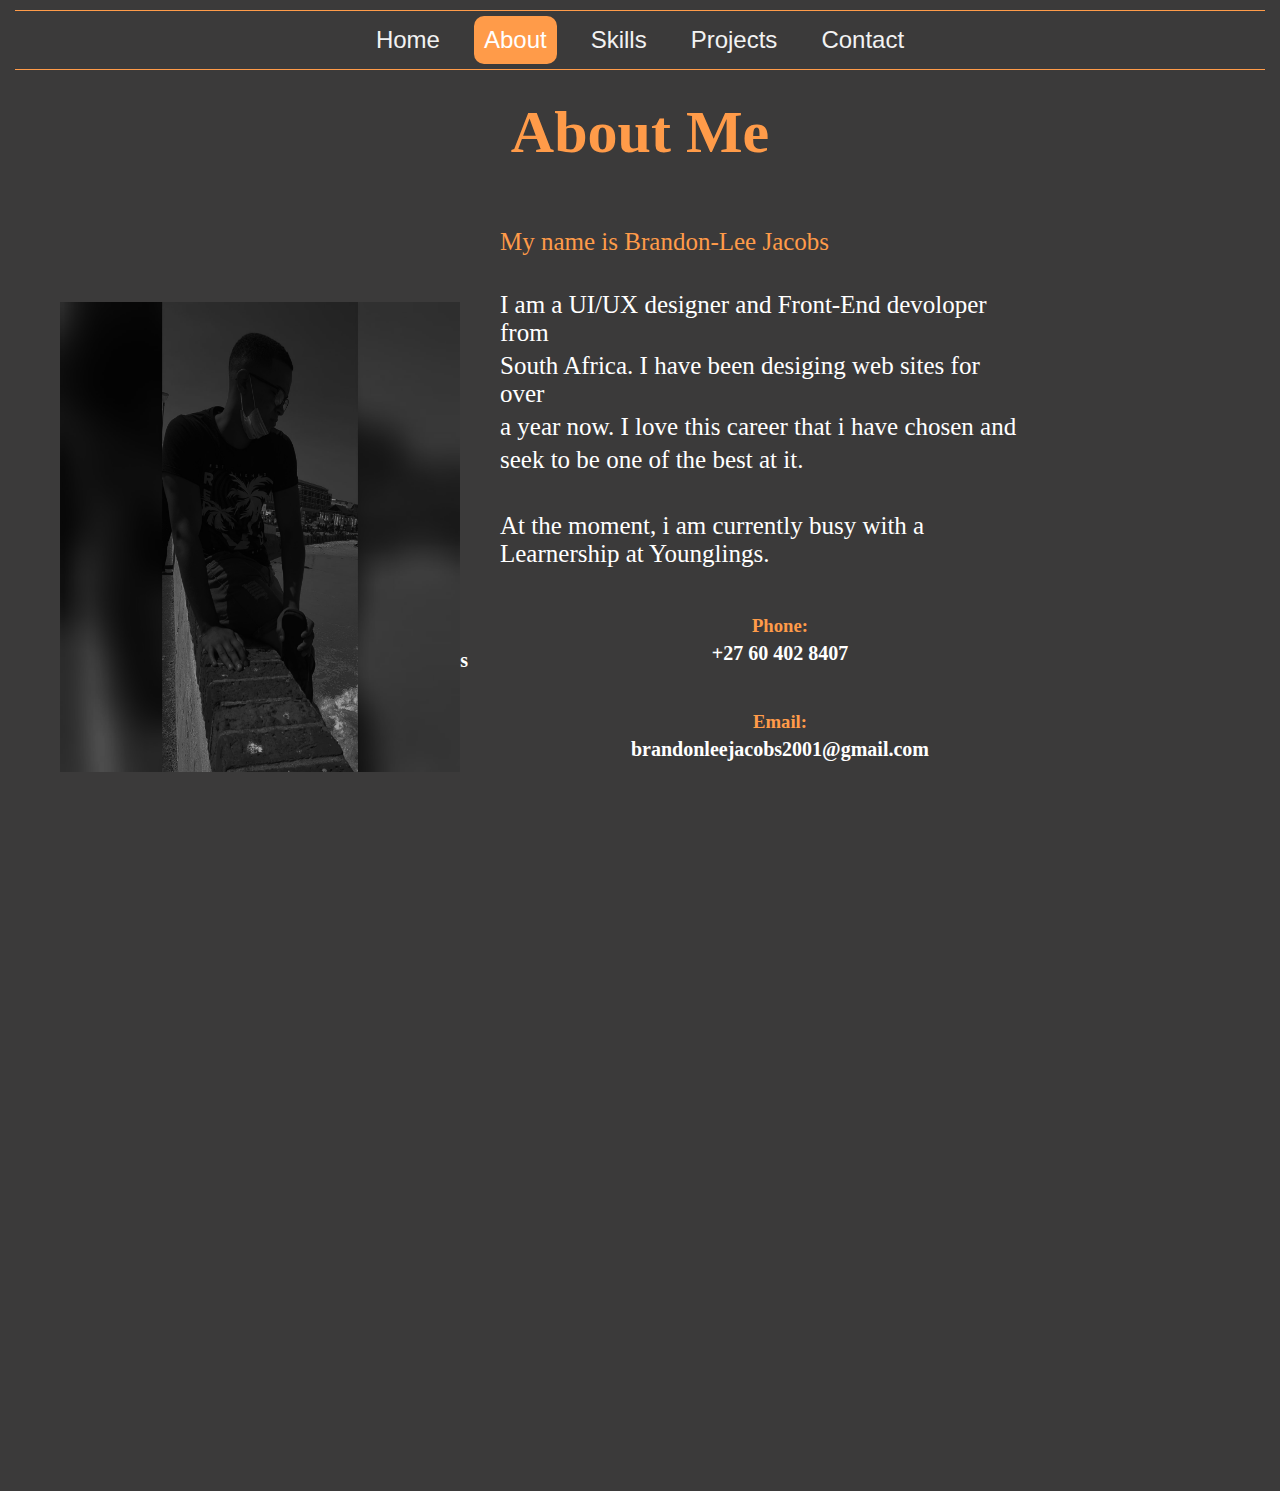
<file: About.html>
<!DOCTYPE html>
<html lang="en">
<head>
    <meta charset="UTF-8">
    <meta http-equiv="X-UA-Compatible" content="IE=edge">
    <meta name="viewport" content="width=device-width, initial-scale=1.0">
    <title>Brandon-Lee Jacobs</title>
    <link rel="stylesheet" href="About.css">
</head>
<body>
<header>

    <ul class="nav">
        <li><a href="Index.html">Home</a></li>
        <li><a href="About.html" class="active">About</a></li>
        <li><a href="Skills.html">Skills</a></li>
        <li><a href="Projects.html">Projects</a></li>
        <li><a href="Contact.html">Contact</a></li>
      </ul>

</header>

<br>

<div class="p">
    <p>About Me</p>
</div>

<br>
<br>

<div class="paragraph">
    <p>My name is Brandon-Lee Jacobs</p>
</div>

<div class="paragraph2">
    <p>I am a UI/UX designer and Front-End devoloper from</p>
    <p>South Africa. I have been desiging web sites for over </p>
    <p> a year now. I love this career that i have chosen and </p>
    <p>seek to be one of the best at it.</p>

    <br>

    <p>At the moment, i am currently busy with a Learnership at Younglings.</p>
</div>

<br>

<div class="heading3">

    <h3>Name:</h3> 
    <p>Brandon-Lee Jacobs</p>

    <br>
    <br>

    <h3>Country:</h3>
    <p>South Africa</p>
   
</div>

<div class="heading4">
    <h3>Phone:</h3>
    <p>+27 60 402 8407</p>

    <br>
    <br>

    <h3>Email:</h3>
    <p>brandonleejacobs2001@gmail.com</p>
</div>

<div class="image">
    <img src="image.png" width="400" height="470">
</div>


</body>
</html>
</file>
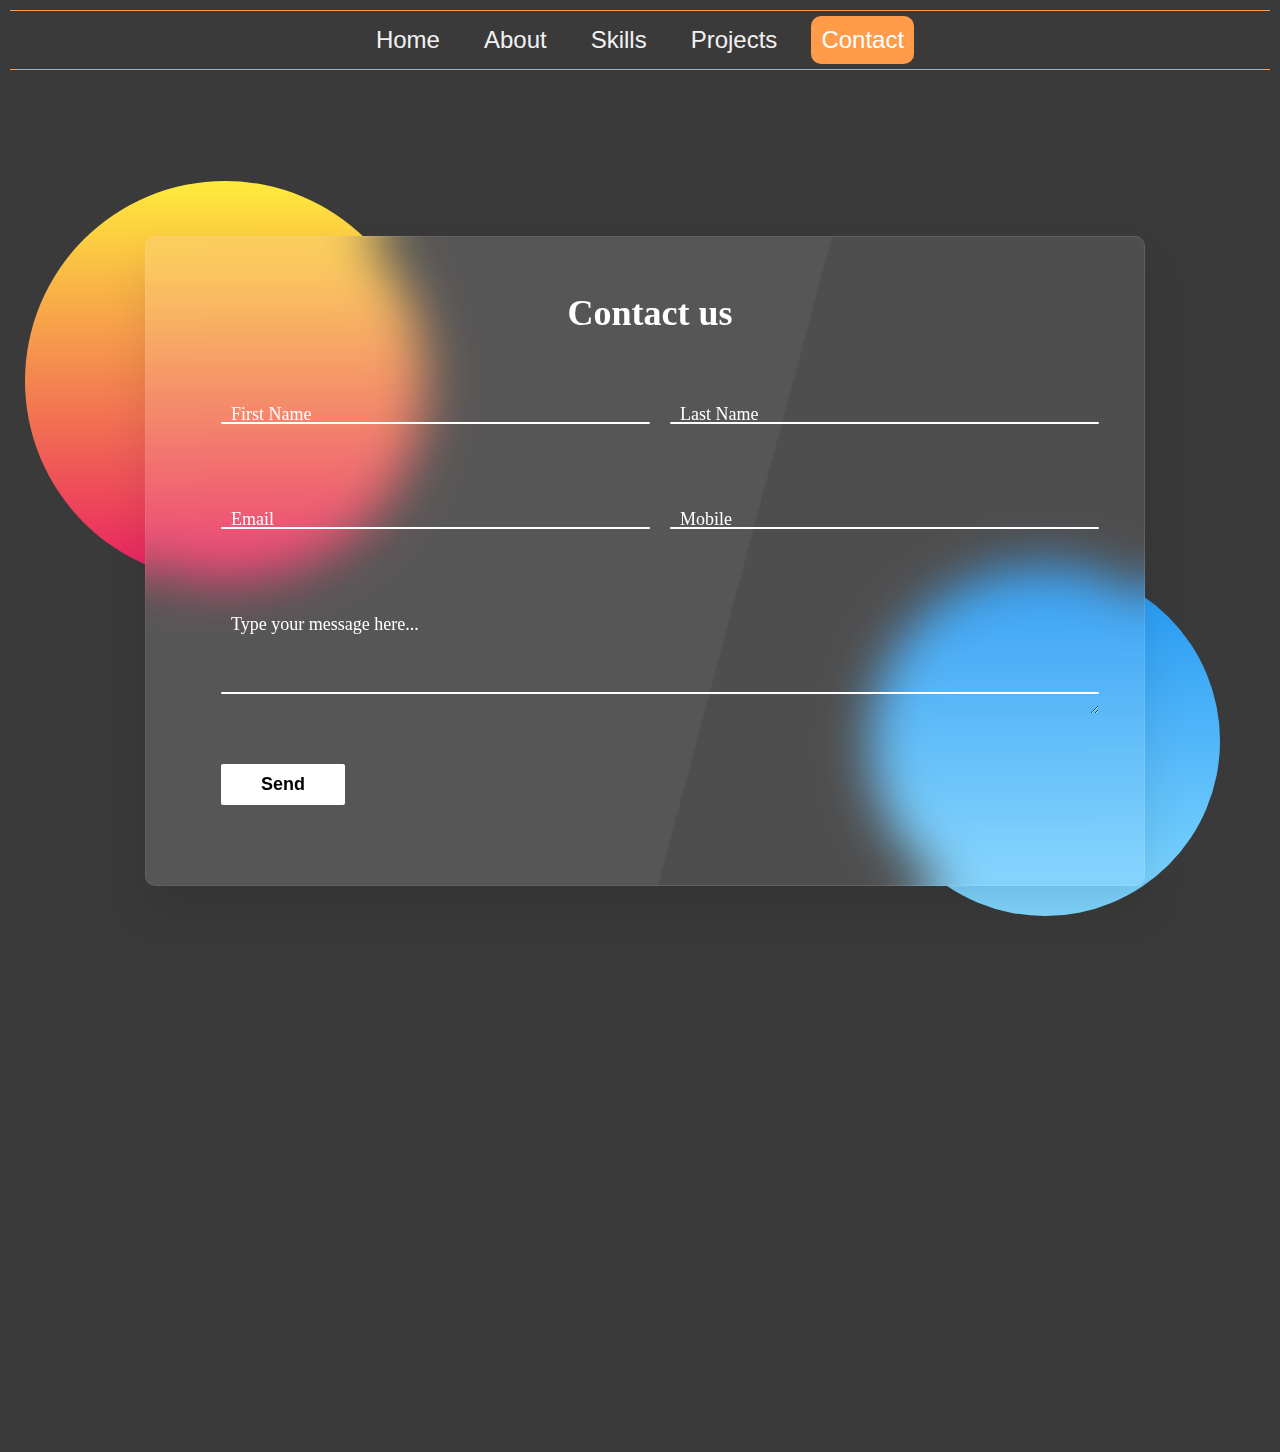
<file: Contact.html>
<!DOCTYPE html>
<html lang="en">
<head>
    <meta charset="UTF-8">
    <meta http-equiv="X-UA-Compatible" content="IE=edge">
    <meta name="viewport" content="width=device-width, initial-scale=1.0">
    <title>Brandon-Lee Jacobs</title>
    <link rel="Stylesheet" href="Contact.css">
</head>
<body>

    <head>

        <ul class="nav">
            <li><a href="Index.html">Home</a></li>
            <li><a href="About.html" >About</a></li>
            <li><a href="Skills.html">Skills</a></li>
            <li><a href="Projects.html">Projects</a></li>
            <li><a href="Contact.html"class="active">Contact</a></li>
          </ul>
        

    </head>

    <br>
    <br>

  <section>
      <div class="container">
          <h2>Contact us</h2>
      <div class="row100">
          <div class="col">
              <div class="inputBox">
                  <input type="text" name="" required="required">
                  <span class="text">First Name</span>
                  <span class="line"></span>
              </div>
          </div>
          <div class="col">
            <div class="inputBox">
                <input type="text" name="" required="required">
                <span class="text">Last Name</span>
                <span class="line"></span>
            </div>
        </div>
      </div>
      <div class="row100">
        <div class="col">
            <div class="inputBox">
                <input type="text" name="" required="required">
                <span class="text">Email</span>
                <span class="line"></span>
            </div>
        </div>
        <div class="col">
          <div class="inputBox">
              <input type="text" name="" required="required">
              <span class="text">Mobile</span>
              <span class="line"></span>
          </div>
      </div>
    </div>

    <div class="row100">
        <div class="col">
            <div class="inputBox textarea">
                <textarea required="required"></textarea>
                <span class="text">Type your message here...</span>
                <span class="line"></span>
            </div>
        </div>  
    </div>   

    <div class="row100">
        <div class="col">
           <a href="mailto:brandonleejacobs2001@gmail.com"><input type="submit" value="Send"></a> 
        </div>  
    </div> 
</div>  
  </section>

  <div class="facebook">
    <a href="https://mobile.facebook.com/brandon.jacobs.923171"><img src="facebook.png" width="55"></a>
  </div>

  <div class="instagram">
      <a href="https://www.instagram.com/brandon.jacobs.923171/"><img src="instagram.png" width="50"></a>
  </div>

  <div class="p5">
    <p> Mobile: +27 60 402 8407</p>
  </div>

  <div class="p6">
    <p>Email: brandonleejacobs2001@gmail.com</p>
  </div>

      
    
</body>
</html>
</file>
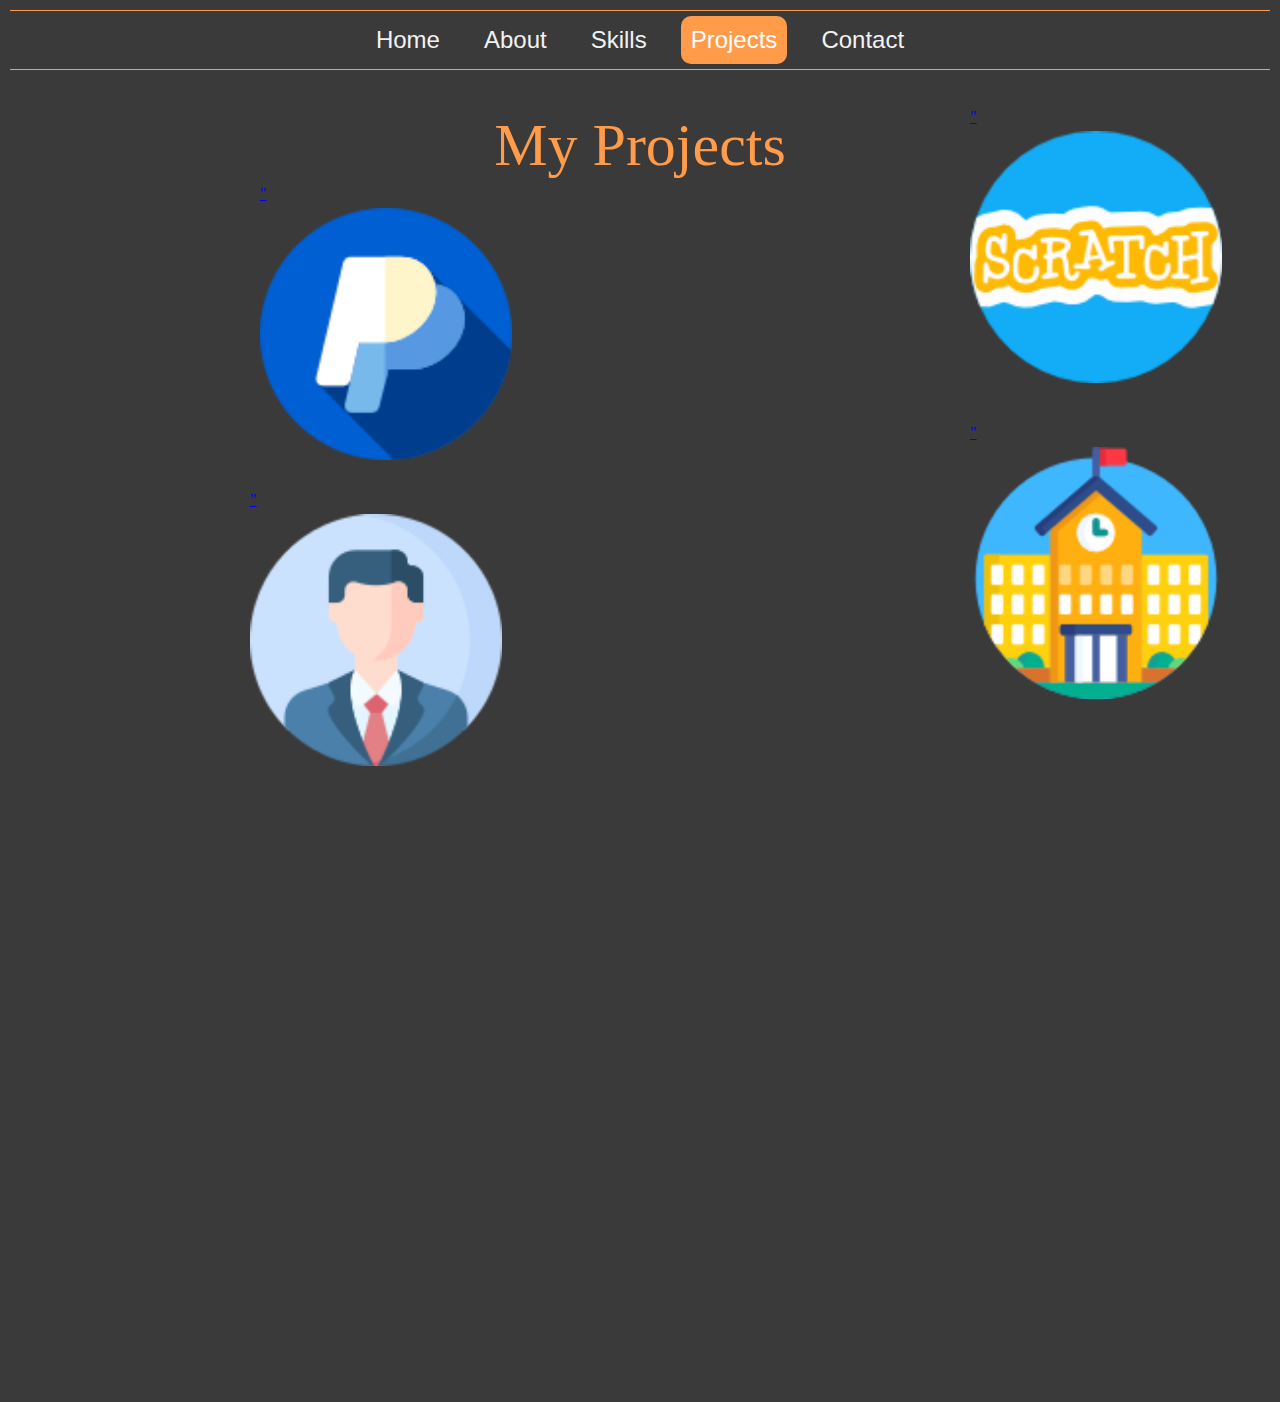
<file: Projects.html>
<!DOCTYPE html>
<html lang="en">
<head>
    <meta charset="UTF-8">
    <meta http-equiv="X-UA-Compatible" content="IE=edge">
    <meta name="viewport" content="width=device-width, initial-scale=1.0">
    <title>Brandon-Lee Jacobs</title>
    <link rel="stylesheet" href="Projects.css">
</head>
<body>

    <head>

        <ul class="nav">
            <li><a href="Index.html">Home</a></li>
            <li><a href="About.html" >About</a></li>
            <li><a href="Skills.html">Skills</a></li>
            <li><a href="Projects.html"class="active">Projects</a></li>
            <li><a href="Contact.html">Contact</a></li>
          </ul>
        

    </head>

    <br>
    <br>

    <div class="p">
        <p>My Projects</p>
    </div>

    <div class="container">
       <a href="https://happy-jackson-f986a9.netlify.app/">" <img src="paypal.png" width="200" height="200" alt="paypal" class="image" style="width:100%"></a>
        <div class="middle">
          <div class="text">PayPal</div>
        </div>
      </div>

      <div class="container2">
        <a href="https://hungry-shaw-62c087.netlify.app">" <img src="scratch.png" width="200" height="200" alt="paypal" class="image2" style="width:100%"></a>
         <div class="middle">
           <div class="text">Scratch</div>
         </div>
       </div>

       <div class="container3">
        <a href="https://brave-ramanujan-c718a6.netlify.app">" <img src="user.png" width="200" height="200" alt="paypal" class="image3" style="width:100%"></a>
         <div class="middle">
           <div class="text">CV Design</div>
         </div>
       </div>

       <div class="container4">
        <a href="https://awesome-hawking-b0d736.netlify.app">" <img src="school.png" width="300" height="400" alt="paypal" class="image4" style="width:100%"></a>
         <div class="middle">
           <div class="text">School website</div>
         </div>
       </div>

       

    
</body>
</html>
</file>
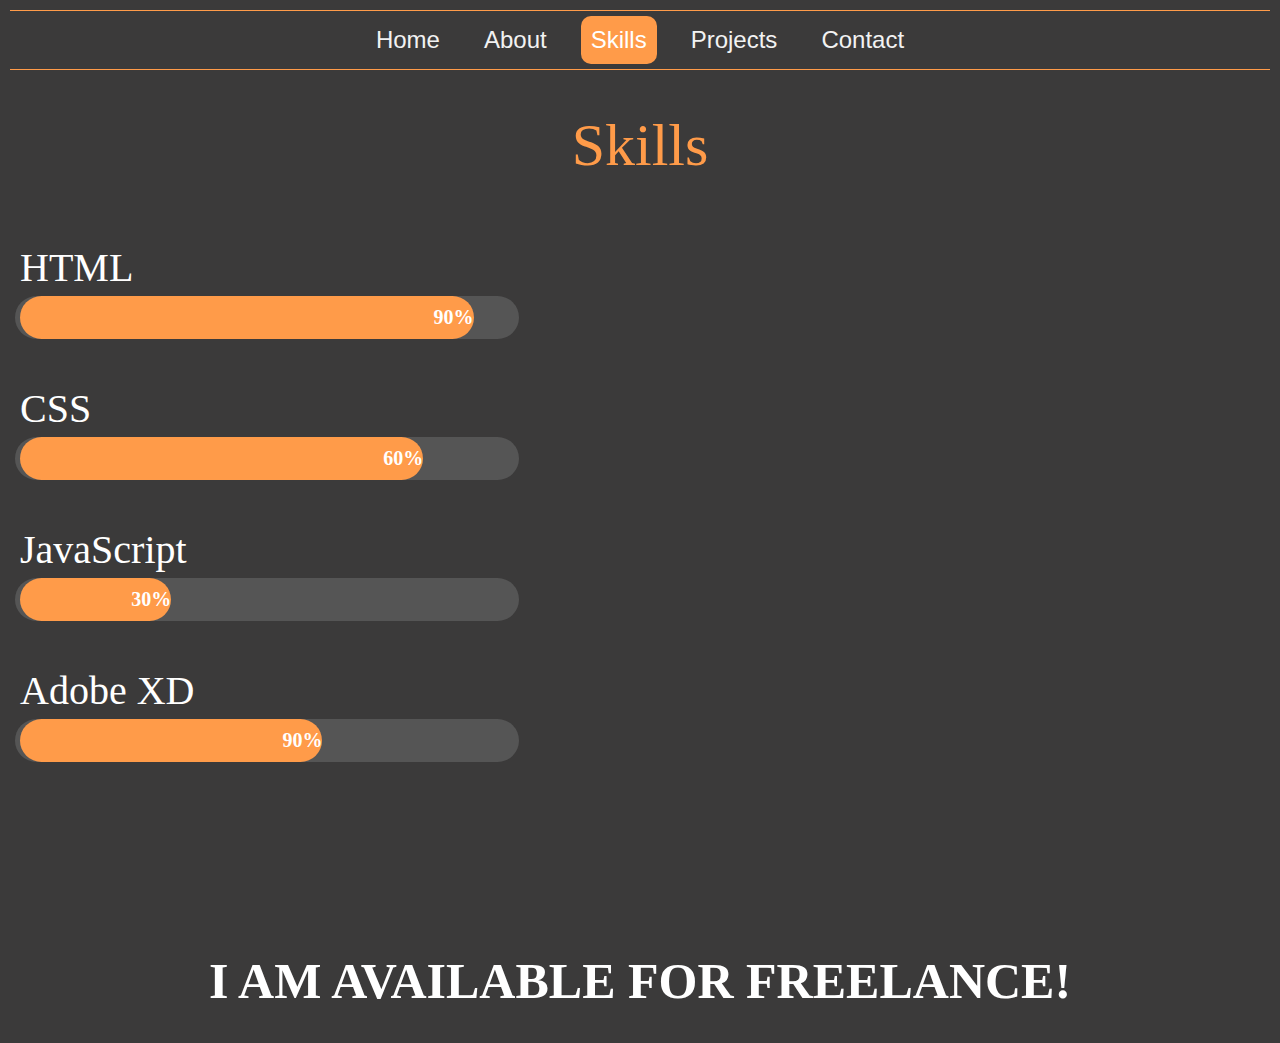
<file: Skills.html>
<!DOCTYPE html>
<html lang="en">
<head>
    <meta charset="UTF-8">
    <meta http-equiv="X-UA-Compatible" content="IE=edge">
    <meta name="viewport" content="width=device-width, initial-scale=1.0">
    <title>Brandon-Lee Jacobs</title>
    <link rel="Stylesheet" href="Skills.css">
</head>
<body>

    <head>

        <ul class="nav">
            <li><a href="Index.html">Home</a></li>
            <li><a href="About.html" >About</a></li>
            <li><a href="Skills.html"class="active">Skills</a></li>
            <li><a href="Projects.html">Projects</a></li>
            <li><a href="Contact.html">Contact</a></li>
          </ul>
        

    </head>

    <br>
    <br>

    <div class="p">
        <p>Skills</p>
    </div>

    <br>
    <br>
    <br>

    <div class="p3"><p>HTML</p></div>
<div class="container">
  <div class="skills html">90%</div>
</div>

<br>
<br>

<div class="p3"><p>CSS</p></div>
<div class="container">
  <div class="skills css">60%</div>
</div>

<br>
<br>

<div class="p3"><p>JavaScript</p></div>
<div class="container">
  <div class="skills js">30%</div>
</div>

<br>
<br>

<div class="p3"><p>Adobe XD</p></div>
<div class="container">
  <div class="skills adobexd">90%</div>
</div>

<br>
<br>
<br>
<br>
<br>
<br>
<br>
<br>
<br>
<br>

<div class="pp">
    <p> I AM AVAILABLE FOR FREELANCE! </p>
</div>

        
    </div>

    <br> 
    
</body>
</html>
</file>
<file: About.css>
*
{
    box-sizing: border-box;
    margin: 5px;
    padding: 0;
}

html,body{
  background-color: rgb(59, 58, 58);
  background-size: auto;
  background-position: center center;
  background-attachment: fixed;
  background-repeat: no-repeat; background-size: cover;
}

.nav{
  border:1px solid #ff9b49;
  border-width:1px 0;
  list-style:none;
  margin:0;
  padding:0;
  text-align:center;
}
.nav li{
  display:inline;
}
.nav a{
  display:inline-block;
  padding:10px;
  color: #f2f2f2;
  font-size: 24px;
  text-decoration: none;
  font-family: Arial, Helvetica, sans-serif;
}

.nav a:hover{
  background-color: #ff9b49;
  color: black;
  border-radius: 15px;
}

.nav a.active{
  background-color: #ff9b49;
  color: white;
  border-radius: 10px;
}

.p{
    color:#f2f2f2;
    text-align: center;
    font-size: 60px;
    font-family: algerian;
}



.button {
  background-color: #ff9b49;
  border: none;
  color: black;
  padding: 10px 1px;
  font-size: 20px;
  font-weight: bolder;
  text-align: center;
  text-decoration: none;
  display: inline-block;
  margin: 4px 180px;
  cursor: pointer;
  border-radius: 32px;
  
}

.button:hover {
  background-color: #ff9b49;
  
}

.paragraph{
  color:#ff9b49;
  font-size: 25px;
  padding: 10px 360px;
  position: relative;
  right: -120px;
}

.paragraph2{
  color: white;
  font-size: 25px;
  padding: 10px 360px;
  position: relative;
  right: -120px;
}

.image{
  padding: 20px 40px;
  position: relative;
  top: -680px;
}

.p{
  color: #ff9b49;
  text-align: center;
  font-weight: bold;
  font-size: 60px;
}

.heading3{
  color:#ff9b49;
  font-weight: bolder;
  font-family: serif;
  size: 80px;
  padding: 6px 40px;
  text-align: center;
  position: relative;
  left: -260px;
}

.heading3 p{
  color: white;
  font-size: 20px;
  
}

.heading4{
  color:#ff9b49;
  font-weight: bolder;
  font-family: serif;
  size: 80px;
  padding: 6px 40px;
  text-align: center;
  position: relative;
  right: -140px;
  top: -180px;
}

.heading4 p{
  color: white;
  font-size: 20px;
}
</file>
<file: Contact.css>
*
{
    box-sizing: border-box;
    margin: 5px;
    padding: 0;
}

html,body{
  background-color: rgb(59, 58, 58);
  background-size: auto;
  background-position: center center;
  background-attachment: fixed;
  background-repeat: no-repeat; background-size: cover;
}

.nav{
  border:1px solid #ff9b49;
  border-width:1px 0;
  list-style:none;
  margin:0;
  padding:0;
  text-align:center;
}
.nav li{
  display:inline;
}
.nav a{
  display:inline-block;
  padding:10px;
  color: #f2f2f2;
  font-size: 24px;
  text-decoration: none;
  font-family: Arial, Helvetica, sans-serif;
}

.nav a:hover{
  background-color: #ff9b49;
  color: black;
  border-radius: 15px;
}

.nav a.active{
  background-color: #ff9b49;
  color: white;
  border-radius: 10px;
}

.p{
    color:#f2f2f2;
    text-align: center;
    font-size: 60px;
    font-family: algerian;
    


}



.button {
  background-color: #ff9b49;
  border: none;
  color: black;
  padding: 10px 1px;
  font-size: 20px;
  font-weight: bolder;
  text-align: center;
  text-decoration: none;
  display: inline-block;
  margin: 4px 180px;
  cursor: pointer;
  border-radius: 32px;
  
}

.button:hover {
  background-color: #ff9b49;
  
}


body{
  overflow-x: hidden;   
}

section{
  display: flex;
  justify-content: center;
  align-items: center;
  min-height: 100vh;
  padding: 20px;
  width: 100%;
  background: rgb(59, 58, 58);
}

section::before{
  content: '';
  position: absolute;
  width: 400px;
  height: 400px;
  background: linear-gradient(#ffeb3b,#e91e63);
  border-radius: 50%;
  transform: translate(-420px,-180px);
}

section::after{
  content: '';
  position: absolute;
  width: 350px;
  height: 350px;
  background: linear-gradient(#2196f3,#83d8ff);
  border-radius: 50%;
  transform: translate(400px,180px);
}

.container{
  position: relative;
  z-index: 1000;
  width: 100%;
  max-width: 1000px;
  padding: 50px;
  background: rgba(255,255,255,0.1);
  box-shadow: 0 25px 45px rgba(0,0,0,0.1);
  border: 1px solid rgba(255,255,255,0.1);
  border-right: 1px solid rgba(255,255,255,0.1);
  border-bottom: 1px solid rgba(255,255,255,0.1);
  border-radius: 10px;
  overflow: hidden;
  backdrop-filter: blur(25px);
}

.container::before{
  content: "";
  position: absolute;
  top: 0;
  left: -40%;
  width: 100%;
  height:100%;
  background: rgba(255,255,255,0.05);
  pointer-events: none;
  transform: skewX(-15deg); 
}

.container h2{
  width: 100%;
  text-align: center;
  color: #fff;
  font-size: 36px;
  margin-bottom: 20px;
  font-family: algerian;
}

.container .row100{
  position: relative;
  width: 100%;
  display: grid;
  grid-template-columns: repeat(auto-fit,minmax(250px,1fr));
}

.container .row100 .col{
  position: relative;
  width: 100%;
  padding: 0 10px;
  margin: 30px 0 20px;
}

.container .row100 .col .inputBox{
  position: relative;
  width: 100%;
  height: 40px;
  color: #fff;
}

.container .row100 .col .inputBox input,
.container .row100 .col .inputBox textarea
{
  position: absolute;
  width: 100%;
  height: 100%;
  background: transparent;
  box-shadow: none;
  border: none;
  outline: none;
  font-size: 15px;
  padding: 0 10px;
  z-index: 1;
  color: #000;
}

.container .row100 .col .inputBox .text{
  position: absolute;
  top: 0;
  left: 0;
  line-height: 40px;
  font-size: 18px;
  padding: 0 10px;
  display: block;
  transition: 0.5s;
  pointer-events: none;
}

.container .row100 .col .inputBox input:focus + .text,
.container .row100 .col .inputBox input:valid + .text
.container .row100 .col .inputBox textarea:focus + .text,
.container .row100 .col .inputBox textarea:valid + .text
{
  top: -35px;
  left: -10px;
}

.container .row100 .col .inputBox .line{
  position: absolute;
  bottom: 0;
  display: block;
  width: 100%;
  height: 2px;
  background: #fff;
  transition: 0.5s;
  border-radius: 2px;
  pointer-events: none;
}

.container .row100 .col .inputBox input:focus ~ .line,
.container .row100 .col .inputBox input:valid ~ .line
{
  height: 100%;
}

.container .row100 .col .inputBox.textarea{
  position: relative;
  width: 100%;
  height: 100px;
  padding: 10px 0;
}

.container .row100 .col .inputBox textarea:focus ~ .line,
.container .row100 .col .inputBox textarea:valid ~ .line
{
  height: 100%;
}

.container .row100 .col input[type="submit"]{
  border: none;
  padding: 10px 40px;
  cursor: pointer;
  outline: none;
  background: #fff;
  color: #000;
  font-weight: 600;
  font-size: 18px;
  border-radius: 2px;
}

.facebook{
  margin-top: 10%;
  position: relative;
  right: -1360px;
  top: -850px;
}

.instagram{
  margin-top: 10%;
  position: relative;
  right: -1440px;
  top: -1081px;
}

.p5{
  size: 60px;
  color: white;
  position: relative;
  right: -1370px;
  top: -1050px;
  font-weight: bold;
}

.p6{
  size: 60px;
  color: white;
  position: relative;
  right: -1370px;
  top: -1050px;
  font-weight: bold;
}

@media (max-width: 768px)
{
  section::before
  {
    transform: translate(-299px,-180px);
  }
  section::after
  {
    transform: translate(220px,180px);
  }
  .container
  {
    padding: 20px;
  }
  .container h2
  {
    font-size: 28px;
  }
}
</file>
<file: Projects.css>
*
{
    box-sizing: border-box;
    margin: 5px;
    padding: 0;
}

html,body{
  background-color: rgb(59, 58, 58);
  background-size: auto;
  background-position: center center;
  background-attachment: fixed;
  background-repeat: no-repeat; background-size: cover;
}

.nav{
  border:1px solid #ff9b49;
  border-width:1px 0;
  list-style:none;
  margin:0;
  padding:0;
  text-align:center;
}
.nav li{
  display:inline;
}
.nav a{
  display:inline-block;
  padding:10px;
  color: #f2f2f2;
  font-size: 24px;
  text-decoration: none;
  font-family: Arial, Helvetica, sans-serif;
}

.nav a:hover{
  background-color: #ff9b49;
  color: black;
  border-radius: 15px;
}

.nav a.active{
  background-color: #ff9b49;
  color: white;
  border-radius: 10px;
}

.p{
    color:#f2f2f2;
    text-align: center;
    font-size: 60px;
    font-family: algerian;
    


}



.button {
  background-color: #ff9b49;
  border: none;
  color: black;
  padding: 10px 1px;
  font-size: 20px;
  font-weight: bolder;
  text-align: center;
  text-decoration: none;
  display: inline-block;
  margin: 4px 180px;
  cursor: pointer;
  border-radius: 32px;
  
}

.button:hover {
  background-color: #ff9b49;
  
}

.p{
  color: #ff9b49;
  position: relative;
  text-align: center;
  font-size: 60px;
}



.container {
  position: relative;
  width: 20%;
  right: -240px;
}

.image {
  opacity: 1;
  display: block;
  width: 100%;
  height: auto;
  transition: .5s ease;
  backface-visibility: hidden;
}

.middle {
  transition: .5s ease;
  opacity: 0;
  position: absolute;
  top: 50%;
  left: 50%;
  transform: translate(-50%, -50%);
  -ms-transform: translate(-50%, -50%);
  text-align: center;
}

.container:hover .image {
  opacity: 0.3;
}

.container:hover .middle {
  opacity: 1;
}

.text {
  background-color: #ff9b49;
  color: white;
  font-size: 16px;
  padding: 16px 32px;
}





.container2 {
  position: relative;
  width: 20%;
  right: -950px;
  top: -380px;
}

.image2 {
  opacity: 1;
  display: block;
  width: 100%;
  height: auto;
  transition: .5s ease;
  backface-visibility: hidden;
}

.middle {
  transition: .5s ease;
  opacity: 0;
  position: absolute;
  top: 50%;
  left: 50%;
  transform: translate(-50%, -50%);
  -ms-transform: translate(-50%, -50%);
  text-align: center;
}

.container:hover .image {
  opacity: 0.3;
}

.container:hover .middle {
  opacity: 1;
}

.text {
  background-color: #ff9b49;
  color: white;
  font-size: 16px;
  padding: 16px 32px;
}




.container3 {
  position: relative;
  width: 20%;
  left: 230px;
  top: -300px;
}

.image3 {
  opacity: 1;
  display: block;
  width: 100%;
  height: auto;
  transition: .5s ease;
  backface-visibility: hidden;
}

.middle {
  transition: .5s ease;
  opacity: 0;
  position: absolute;
  top: 50%;
  left: 50%;
  transform: translate(-50%, -50%);
  -ms-transform: translate(-50%, -50%);
  text-align: center;
}

.container:hover .image {
  opacity: 0.3;
}

.container:hover .middle {
  opacity: 1;
}

.text {
  background-color: #ff9b49;
  color: white;
  font-size: 16px;
  padding: 16px 32px;
}




.container4 {
  position: relative;
  width: 20%;
  right: -950px;
  top: -670px;
}

.image4 {
  opacity: 1;
  display: block;
  width: 100%;
  height: auto;
  transition: .5s ease;
  backface-visibility: hidden;
}

.middle {
  transition: .5s ease;
  opacity: 0;
  position: absolute;
  top: 50%;
  left: 50%;
  transform: translate(-50%, -50%);
  -ms-transform: translate(-50%, -50%);
  text-align: center;
}

.container:hover .image {
  opacity: 0.3;
}

.container:hover .middle {
  opacity: 1;
}

.text {
  background-color: #ff9b49;
  color: white;
  font-size: 16px;
  padding: 16px 32px;
}
</file>
<file: Skills.css>
*
{
    box-sizing: border-box;
    margin: 5px;
    padding: 0;
}

html,body{
  background-color: rgb(59, 58, 58);
  background-size: auto;
  background-position: center center;
  background-attachment: fixed;
  background-repeat: no-repeat; background-size: cover;
}

.nav{
  border:1px solid #ff9b49;
  border-width:1px 0;
  list-style:none;
  margin:0;
  padding:0;
  text-align:center;
}
.nav li{
  display:inline;
}
.nav a{
  display:inline-block;
  padding:10px;
  color: #f2f2f2;
  font-size: 24px;
  text-decoration: none;
  font-family: Arial, Helvetica, sans-serif;
}

.nav a:hover{
  background-color: #ff9b49;
  color: black;
  border-radius: 15px;
}

.nav a.active{
  background-color: #ff9b49;
  color: white;
  border-radius: 10px;
}

.p{
    color:#f2f2f2;
    text-align: center;
    font-size: 60px;
    font-family: algerian;
}



.button {
  background-color: #ff9b49;
  border: none;
  color: black;
  padding: 10px 1px;
  font-size: 20px;
  font-weight: bolder;
  text-align: center;
  text-decoration: none;
  display: inline-block;
  margin: 4px 180px;
  cursor: pointer;
  border-radius: 32px;
}

.button:hover {
  background-color: #ff9b49;
  
}

.p{
  color: #ff9b49;
  position: relative;
  text-align: center;
  font-size: 60px;
}

.container {
  width: 40%;
  background-color: rgb(85, 85, 85);
  border-radius: 28px;
}

.p3{
  font-size: 40px;
  color: white;
}

.skills {
  text-align: right;
  padding-top: 10px;
  padding-bottom: 10px;
  color: white;
  font-size: 20px;
  font-weight: bolder;
}

.html {width: 90%; background-color: #ff9b49; border-radius: 28px;}
.css {width: 80%; background-color: #ff9b49; border-radius: 28px;}
.js {width: 30%; background-color: #ff9b49; border-radius: 28px;}
.adobexd {width: 60%; background-color: #ff9b49; border-radius: 28px;}

.pp{
  font-size: 50px;
  color: white;
  font-weight: bold;
  text-align: center;
}
</file>
